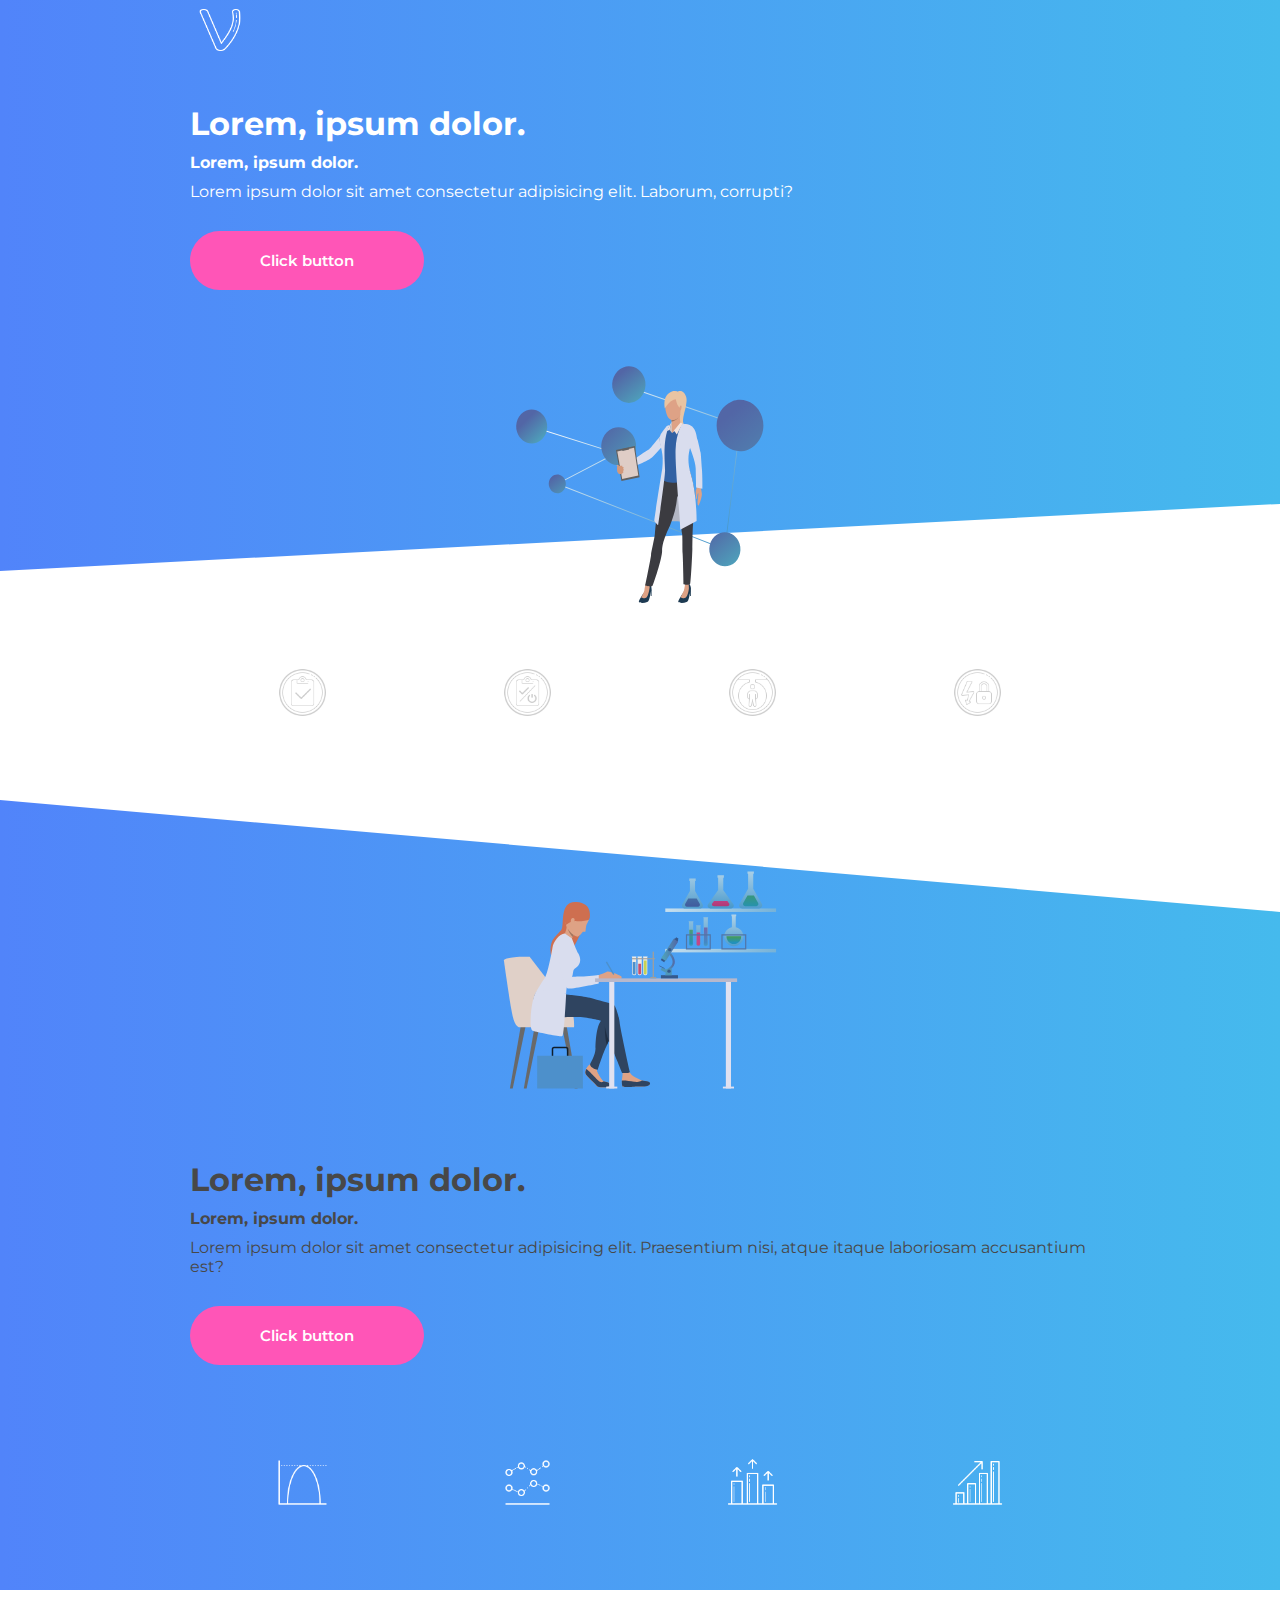
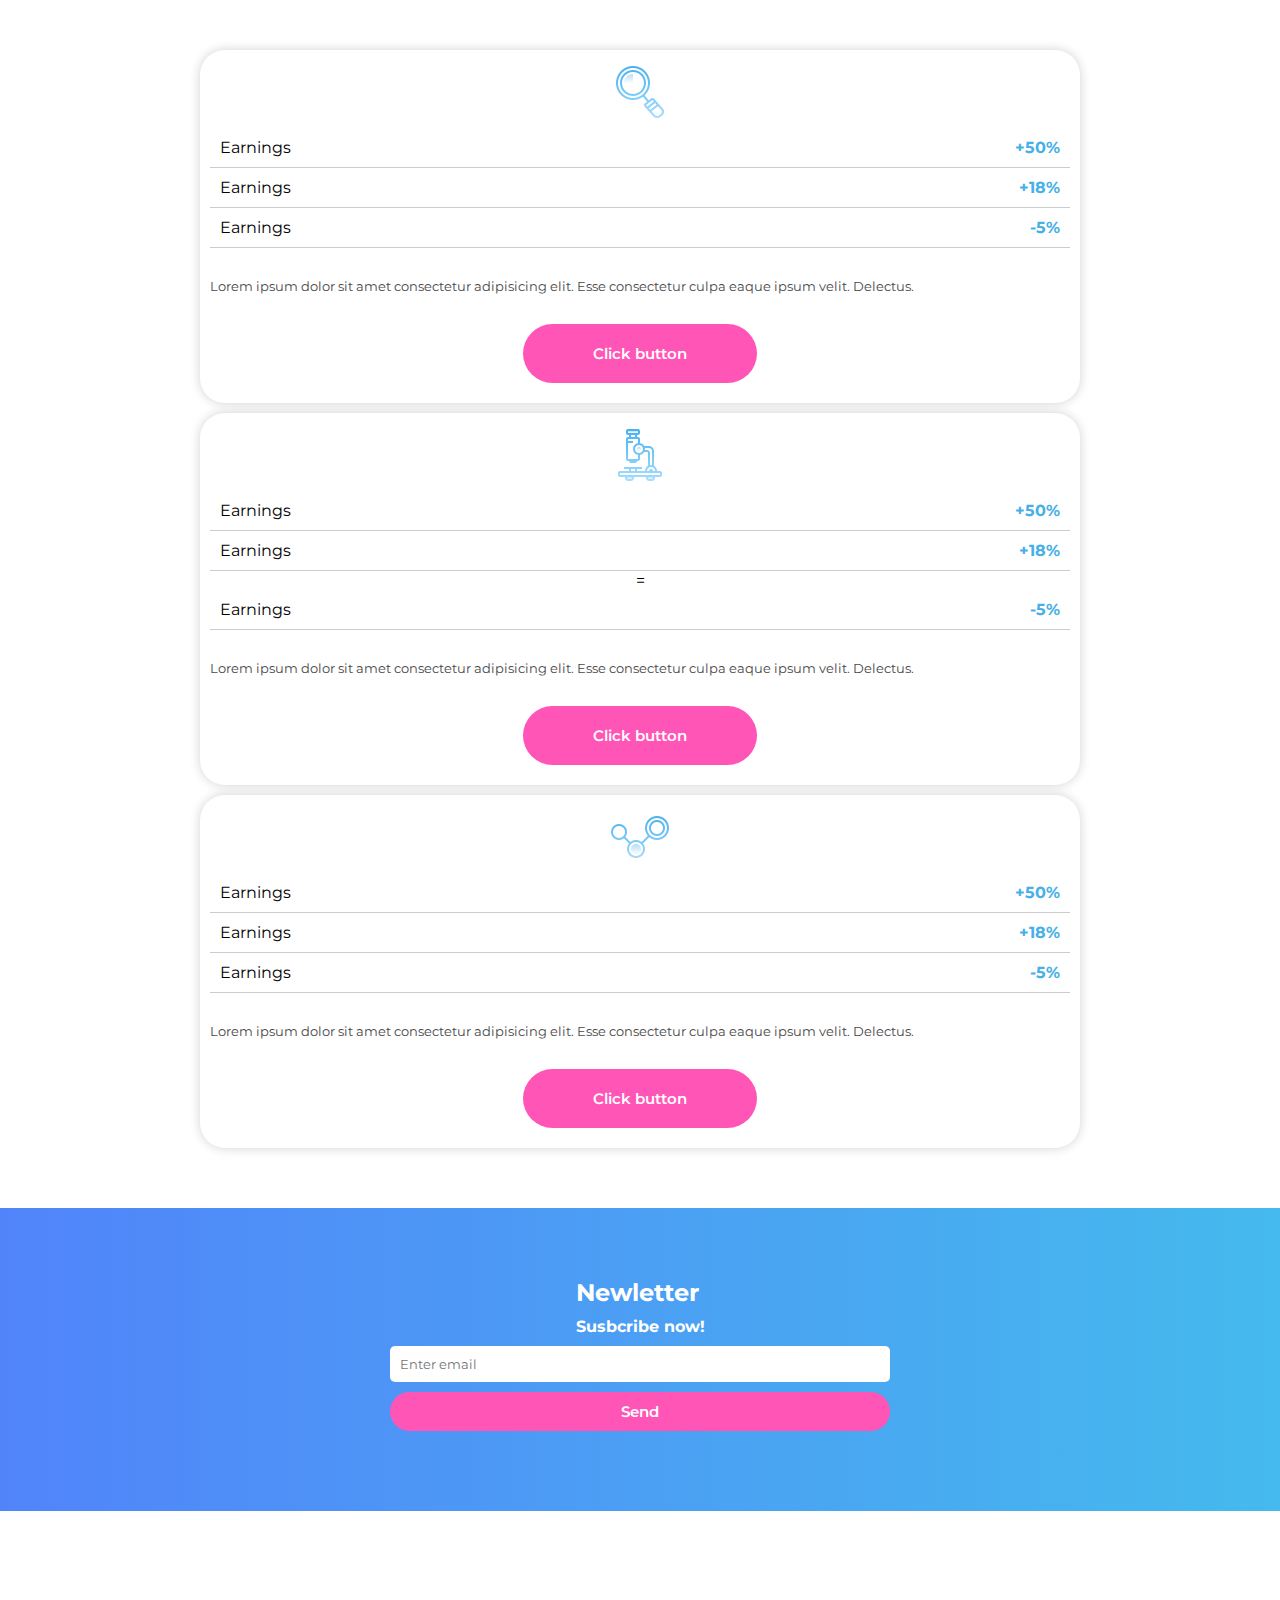
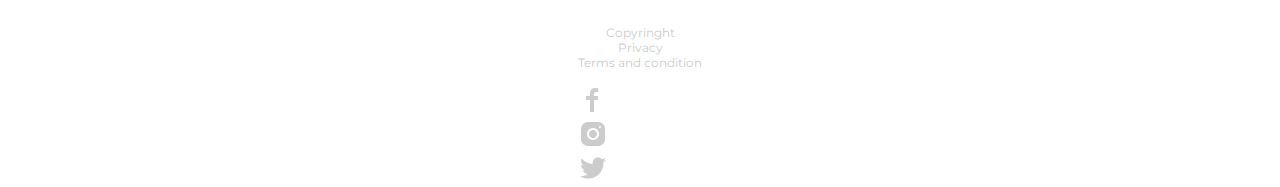
<file: landingPage-NavisCode/index.html>
<!DOCTYPE html>
<html lang="en">
  <head>
    <meta charset="UTF-8" />
    <meta name="viewport" content="width=device-width, initial-scale=1.0" />
    <title>Document</title>
    <link rel="stylesheet" href="style.css" />
  </head>
  <body>
    <!-- Section, grip > wrapper -->
    <header class="bg-gradient">
      <div class="grid">
        <nav>
          <a href=""
            ><img class="img-logo" src="./img/logo.png" alt="" srcset=""
          /></a>
        </nav>
      </div>
    </header>
    <section class="section-first">
      <div class="curtain bg-gradient"></div>
      <div class="grid">
        <div class="wrapper">
          <div class="text-container">
            <h1>Lorem, ipsum dolor.</h1>
            <h4 class="sub-heading">Lorem, ipsum dolor.</h4>
            <p>
              Lorem ipsum dolor sit amet consectetur adipisicing elit. Laborum,
              corrupti?
            </p>
            <button class="btn-basic">Click button</button>
          </div>
          <div class="img-container img-container-one"></div>
        </div>
      </div>
    </section>
    <section class="section-second">
      <div class="grid">
        <div class="wrapper wrapper-second">
          <img
            src="./img/section-second/icon-1.png"
            class="icons-section-second"
            alt=""
          />
          <img
            src="./img/section-second/icon-2.png"
            class="icons-section-second"
            alt=""
          />
          <img
            src="./img/section-second/icon-3.png"
            class="icons-section-second"
            alt=""
          />
          <img
            src="./img/section-second/icon-4.png"
            class="icons-section-second"
            alt=""
          />
        </div>
      </div>
    </section>
    <section class="section-third">
      <div class="curtain curtain-reverse bg-gradient"></div>
      <div class="grid">
        <div class="wrapper wrapper-first">
          <div class="img-container img-container-two"></div>
          <div class="text-container-two">
            <h1>Lorem, ipsum dolor.</h1>
            <h4 class="sub-heading">Lorem, ipsum dolor.</h4>
            <p>
              Lorem ipsum dolor sit amet consectetur adipisicing elit.
              Praesentium nisi, atque itaque laboriosam accusantium est?
            </p>
            <button class="btn-basic">Click button</button>
          </div>
        </div>
      </div>
    </section>
    <section class="section-fourth bg-gradient">
      <div class="grid">
        <div class="wrapper wrapper-second">
          <img
            src="./img/section-fourth/icon-1.png"
            class="icons-section-second"
            alt=""
          />
          <img
            src="./img/section-fourth/icon-2.png"
            class="icons-section-second"
            alt=""
          />
          <img
            src="./img/section-fourth/icon-3.png"
            class="icons-section-second"
            alt=""
          />
          <img
            src="./img/section-fourth/icon-4.png"
            class="icons-section-second"
            alt=""
          />
        </div>
      </div>
    </section>
    <section class="section-fifth">
      <div class="grid">
        <div class="wrapper wrapper-fifth">
          <div class="box">
            <img src="./img/section-fifth/icon-1.png" alt="" />
            <div>
              <div class="price-container">
                <p>Earnings</p>
                <p class="price-tag">+50%</p>
              </div>
              <div class="price-container">
                <p>Earnings</p>
                <p class="price-tag">+18%</p>
              </div>
              <div class="price-container">
                <p>Earnings</p>
                <p class="price-tag">-5%</p>
              </div>
            </div>
            <p class="box-text">
              Lorem ipsum dolor sit amet consectetur adipisicing elit. Esse
              consectetur culpa eaque ipsum velit. Delectus.
            </p>
            <button class="btn-basic">Click button</button>
          </div>
          <div class="box">
            <img src="./img/section-fifth/icon-2.png" alt="" />
            <div>
              <div class="price-container">
                <p>Earnings</p>
                <p class="price-tag">+50%</p>
              </div>
              <div class="price-container">
                <p>Earnings</p>
                <p class="price-tag">+18%</p>
              </div>=
              <div class="price-container">
                <p>Earnings</p>
                <p class="price-tag">-5%</p>
              </div>
            </div>
            <p class="box-text">
              Lorem ipsum dolor sit amet consectetur adipisicing elit. Esse
              consectetur culpa eaque ipsum velit. Delectus.
            </p>
            <button class="btn-basic">Click button</button>
          </div>
          <div class="box">
            <img src="./img/section-fifth/icon-3.png" alt="" />
            <div>
              <div class="price-container">
                <p>Earnings</p>
                <p class="price-tag">+50%</p>
              </div>
              <div class="price-container">
                <p>Earnings</p>
                <p class="price-tag">+18%</p>
              </div>
              <div class="price-container">
                <p>Earnings</p>
                <p class="price-tag">-5%</p>
              </div>
            </div>
            <p class="box-text">
              Lorem ipsum dolor sit amet consectetur adipisicing elit. Esse
              consectetur culpa eaque ipsum velit. Delectus.
            </p>
            <button class="btn-basic">Click button</button>
          </div>
        </div>
      </div>
    </section>
    <section class="section-sixth bg-gradient">
      <div class="grid">
        <div class="wrapper wrapper-sixth">
          <div class="text-container">
            <h2>Newletter</h2>
            <h4 class="sub-heading">Susbcribe now!</h4>
          </div>
          <form action="#" id="newsletter-form">
            <input
              type="text"
              id="newsletter-input"
              placeholder="Enter email"
            />
            <button class="btn-basic btn-newsletter">Send</button>
          </form>
        </div>
      </div>
    </section>
    <footer>
      <div class="grid">
        <div class="wrapper wrapper-first">
          <div class="footer-logo-box">
            <a href="" class="img-logo">
              <img src="./img/logo.png" alt="" class="img-logo" />
            </a>
          </div>
          <div class="footer-rrss-box">
            <div class="legal-links-box">
              <a href="#" class="legal-link-text">Copyringht</a>
              <a href="#" class="legal-link-text">Privacy</a>
              <a href="#" class="legal-link-text">Terms and condition</a>
            </div>
            <div class="rrss-box">
              <a href="" class="rrss-links">
                <img src="./img/footer/facebook-icon.png" alt="" />
              </a>
            </div>
            <div class="rrss-box">
              <a href="" class="rrss-links">
                <img src="./img/footer/instagram-icon.png" alt="" />
              </a>
            </div>
            <div class="rrss-box">
              <a href="" class="rrss-links">
                <img src="./img/footer/twitter-icon.png" alt="" />
              </a>
            </div>
          </div>
        </div>
      </div>
    </footer>
  </body>
</html>
</file>
<file: landingPage-NavisCode/style.css>
@import url("https://fonts.googleapis.com/css2?family=Montserrat:wght@400;500&display=swap");

/*RESET*/
* {
  margin: 0;
  padding: 0;
  font-family: "Montserrat", sans-serif;
}

/* SHARE */
.bg-gradient{
  background: rgb(81,132,250);
  background: -moz-linear-gradient(90deg, rgba(81,132,250,1) 0%, rgba(69,186,237,1) 100%);
  background: -webkit-linear-gradient(90deg, rgba(81,132,250,1) 0%, rgba(69,186,237,1) 100%);
  background: linear-gradient(90deg, rgba(81,132,250,1) 0%, rgba(69,186,237,1) 100%);
}
section {
  position: relative;
  overflow: hidden;
}

.grid {
  width: 90%;
  margin: 0 auto;
  max-width: 900px;
}

.wrapper {
  position: relative;
}

.img-container {
  background-size: contain;
  background-repeat: no-repeat;
  width: 100%;
  height: 40vh;
  min-height: 280px;
  background-position: center center;
}

.btn-basic {
  margin: 10px 0px;
  background: #ff55b7;
  border-radius: 50px;
  border: none;
  color: #fff;
  padding: 20px 70px;
  font-size: 15px;
  font-weight: 600;
  cursor: pointer;
  margin-top: 30px;
  transition: 0.5s all ease;
}

.btn-basic:hover {
  background: #ff86df;
}

/*? HEADER */
.img-logo {
  width: 60px;
}

/*? SECTION FIRST */
.section-first {
  padding-top: 40px;
}
.curtain {
  position: absolute;
  top: 0;
  bottom: 0;
  right: 0;
  left: 0;
  width: 100%;
  height: 85%;
  z-index: 0;
  transform: skewY(-3deg);
  transform-origin: top left;
}

.wrapper-first {
  display: flex;
  flex-direction: column;
  align-items: center;
}

.text-container {
  color: #fff;
}

.sub-heading {
  margin: 10px 0px;
}
.img-container-one {
  background-image: url(./img/section-first/scientific-1.svg);
}

/*? SECTION SECOND */
.wrapper-second {
  display: flex;
  align-items: center;
  justify-content: space-around;
}

.icons-section-second {
  width: 65px;
}

/*? SECTION THIRD */
.section-third {
  margin-top: 75px;
}
.curtain-reverse {
  height: 100%;
  transform: skewY(5deg);
  transform-origin: top left;
}
.img-container-two {
  background-image: url(./img/section-third/scientific-2.svg);
}
.text-container-two {
  color: #484848;
}

/*? SECTION FOURTH */
.section-fourth {
  padding: 75px 0px;
}

/*? SECTION FIFTH  */
.section-fifth {
  margin: 50px 0px;
}
.box {
  text-align: center;
  margin: 10px;
  padding: 10px;
  box-shadow: 0px 0px 11px 0px rgba(0, 0, 0, 0.18);
  border-radius: 25px;  
}
.price-container{
  display: flex;
  justify-content: space-between;
  border-bottom: 1px solid #ccc;
  padding: 10px;
}
.price-tag{
  font-weight: bold;
  color: #47b0e7;
}
.box-text{
  margin-top: 30px;
  text-align: justify;
  color: #484848;
  font-size: 13px;
}

/*? SECTION SIXTH */
.section-sixth{
  padding: 70px 0px;
}
.wrapper-sixth{
  display: flex;
  flex-direction: column;
  align-items: center;
  justify-content: center;
}
#newsletter-form{
  width: 90%;
  max-width: 500px;
}
#newsletter-input{
  box-sizing: border-box;
  width: 100%;
  padding: 10px;
  border-radius: 5px;
  border: none;
}
.btn-newsletter{
  width: 100%;
  margin-top: 10px;
  padding: 10px;
}

/*? FOOTER */
footer{
  margin: 50px 20px 0px;
}
.legal-links-box{
  display: flex;
  flex-direction: column;
  align-items: center;
  justify-content: space-between;
  margin-bottom: 15px;
}
.legal-link-text{
  color: #ccc;
  text-decoration: none;
  font-size: 12px;
  transition: .5s all ease;
}
.legal-link-text:focus{
  outline: none;
}
.legal-link-text:hover{
  color: #484848;
}
</file>
